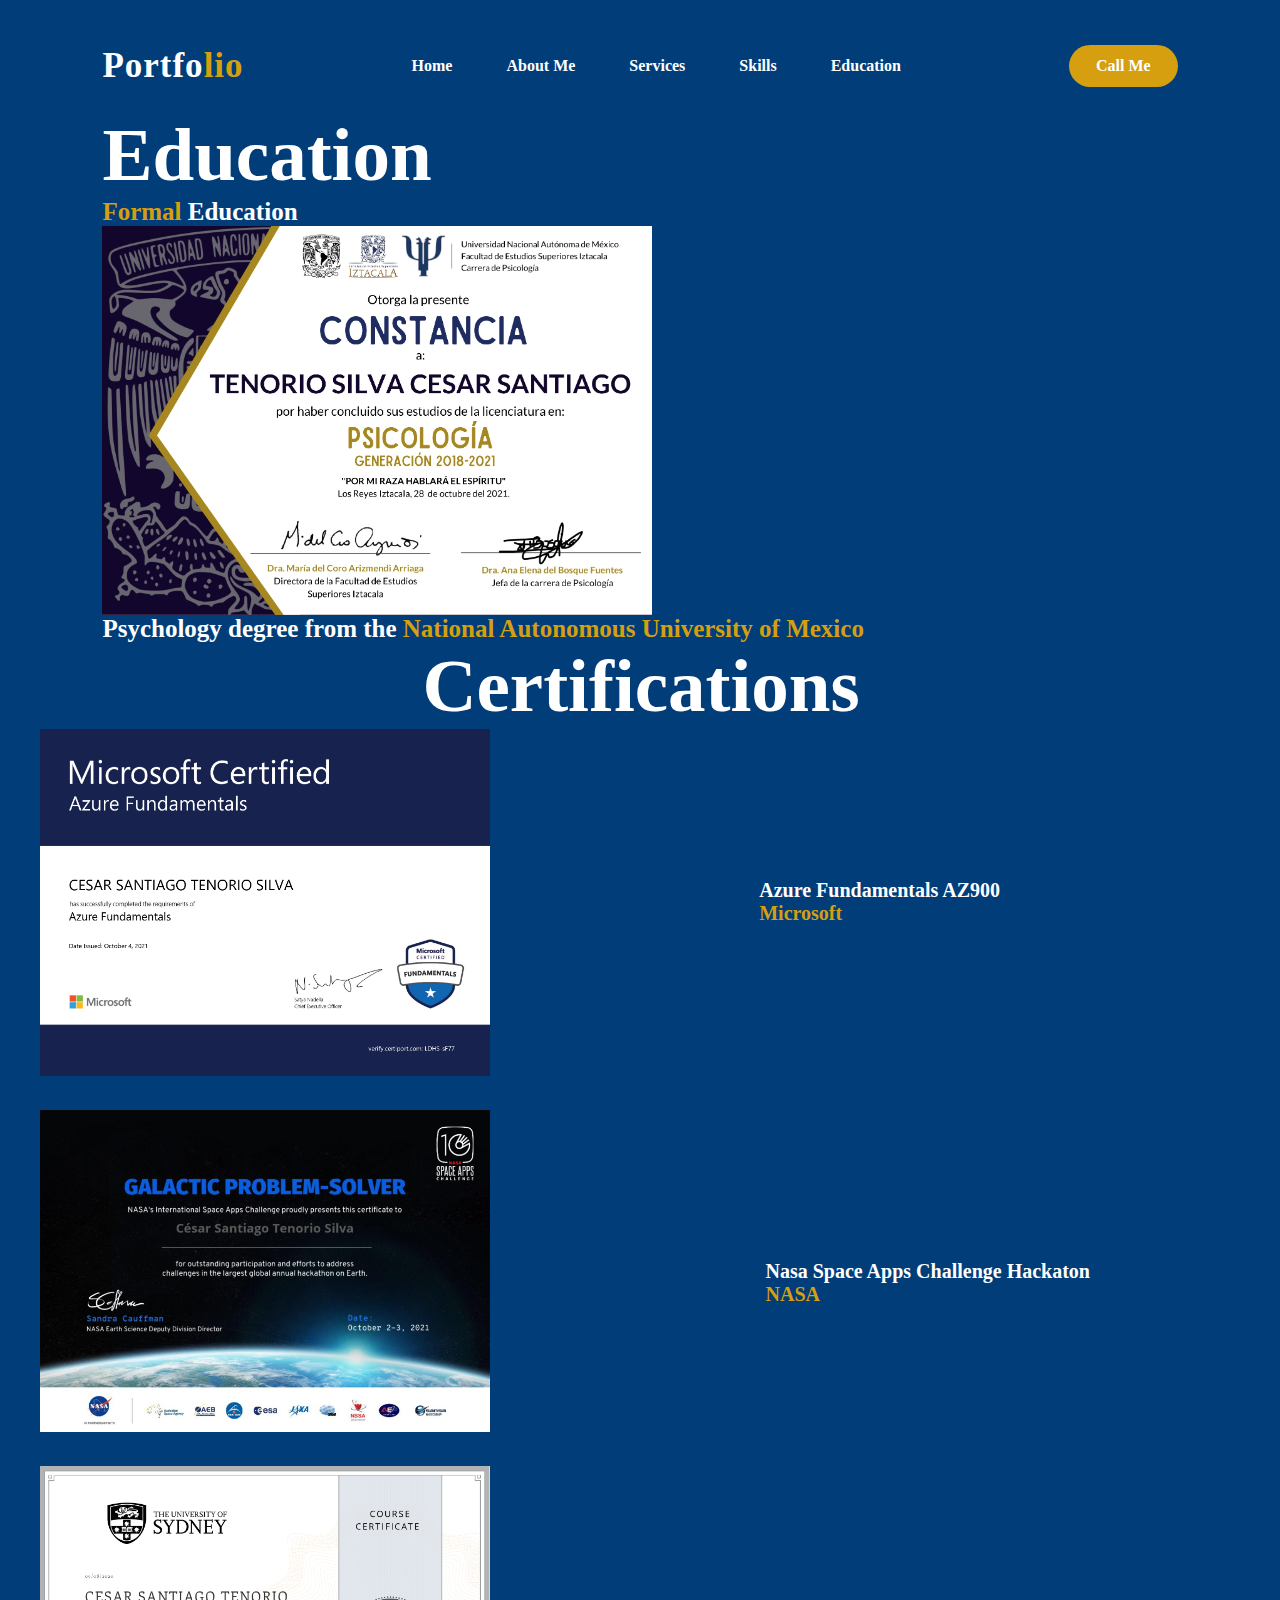
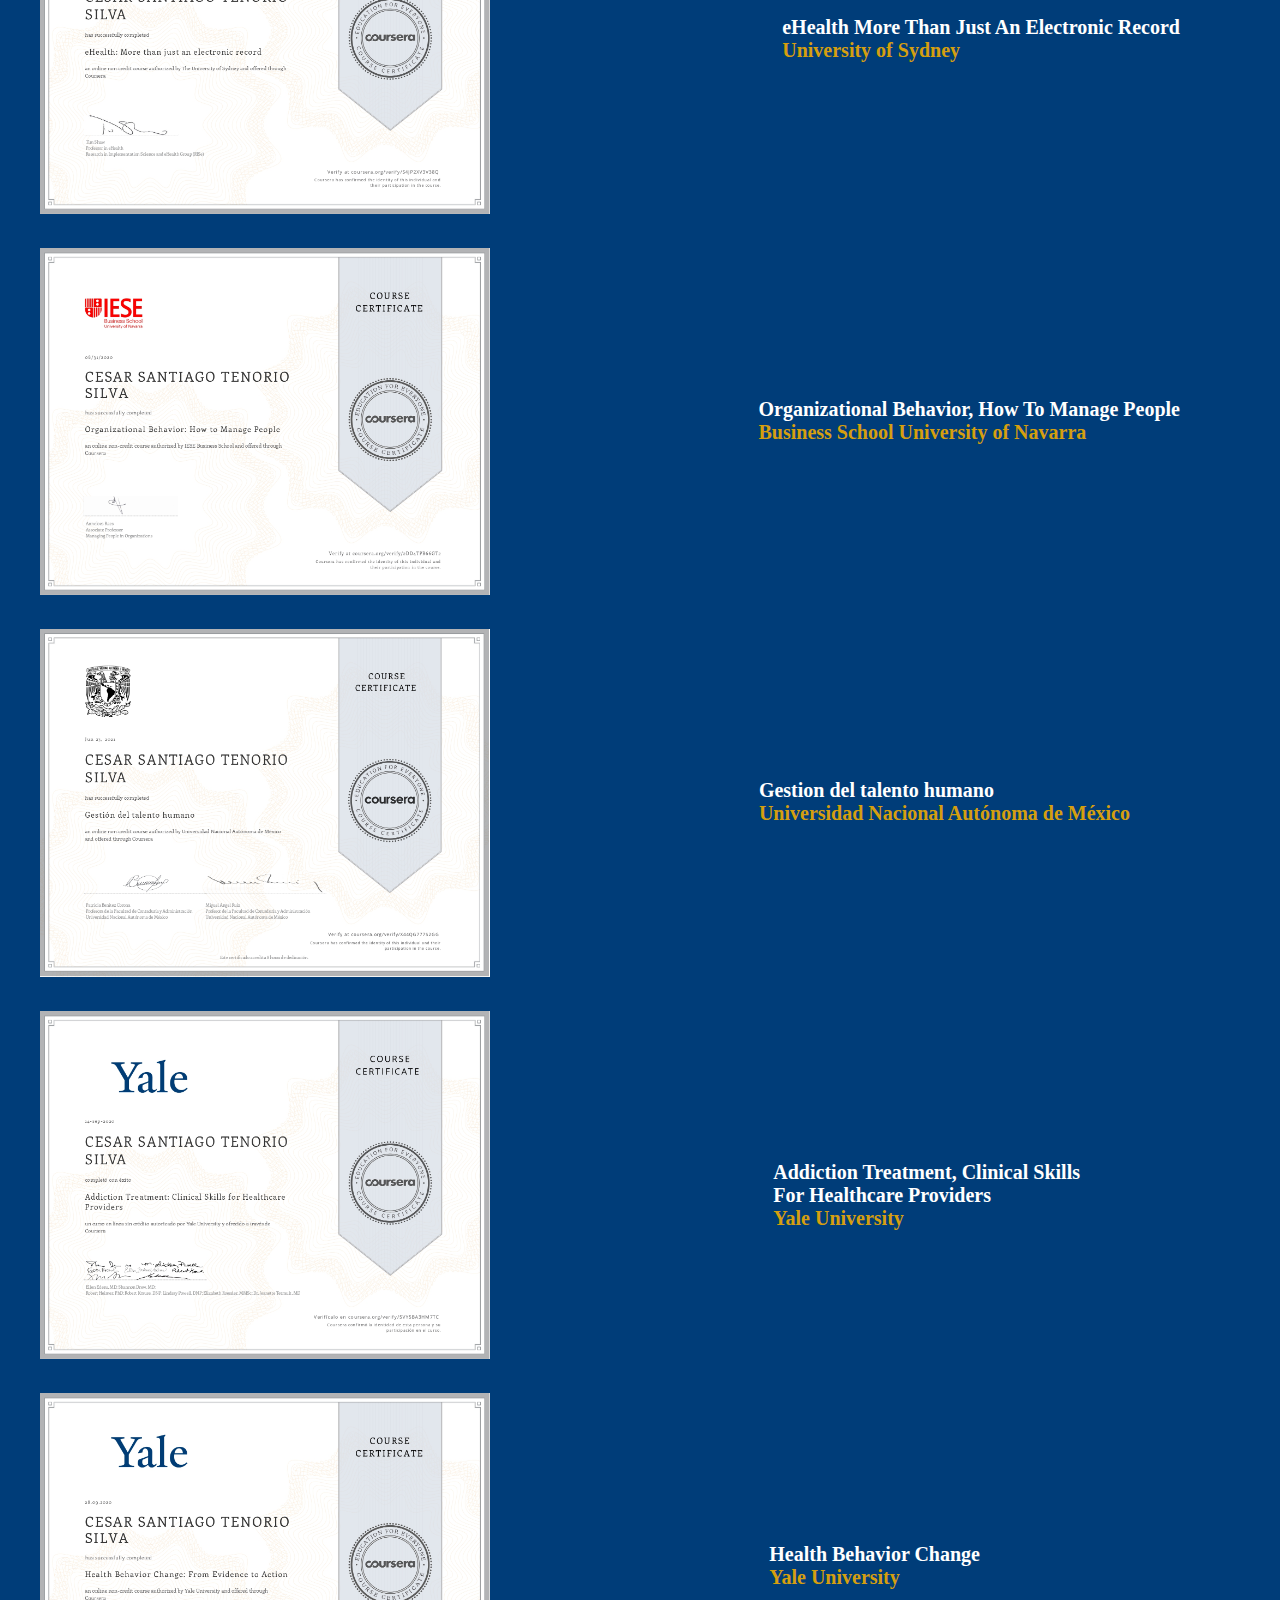
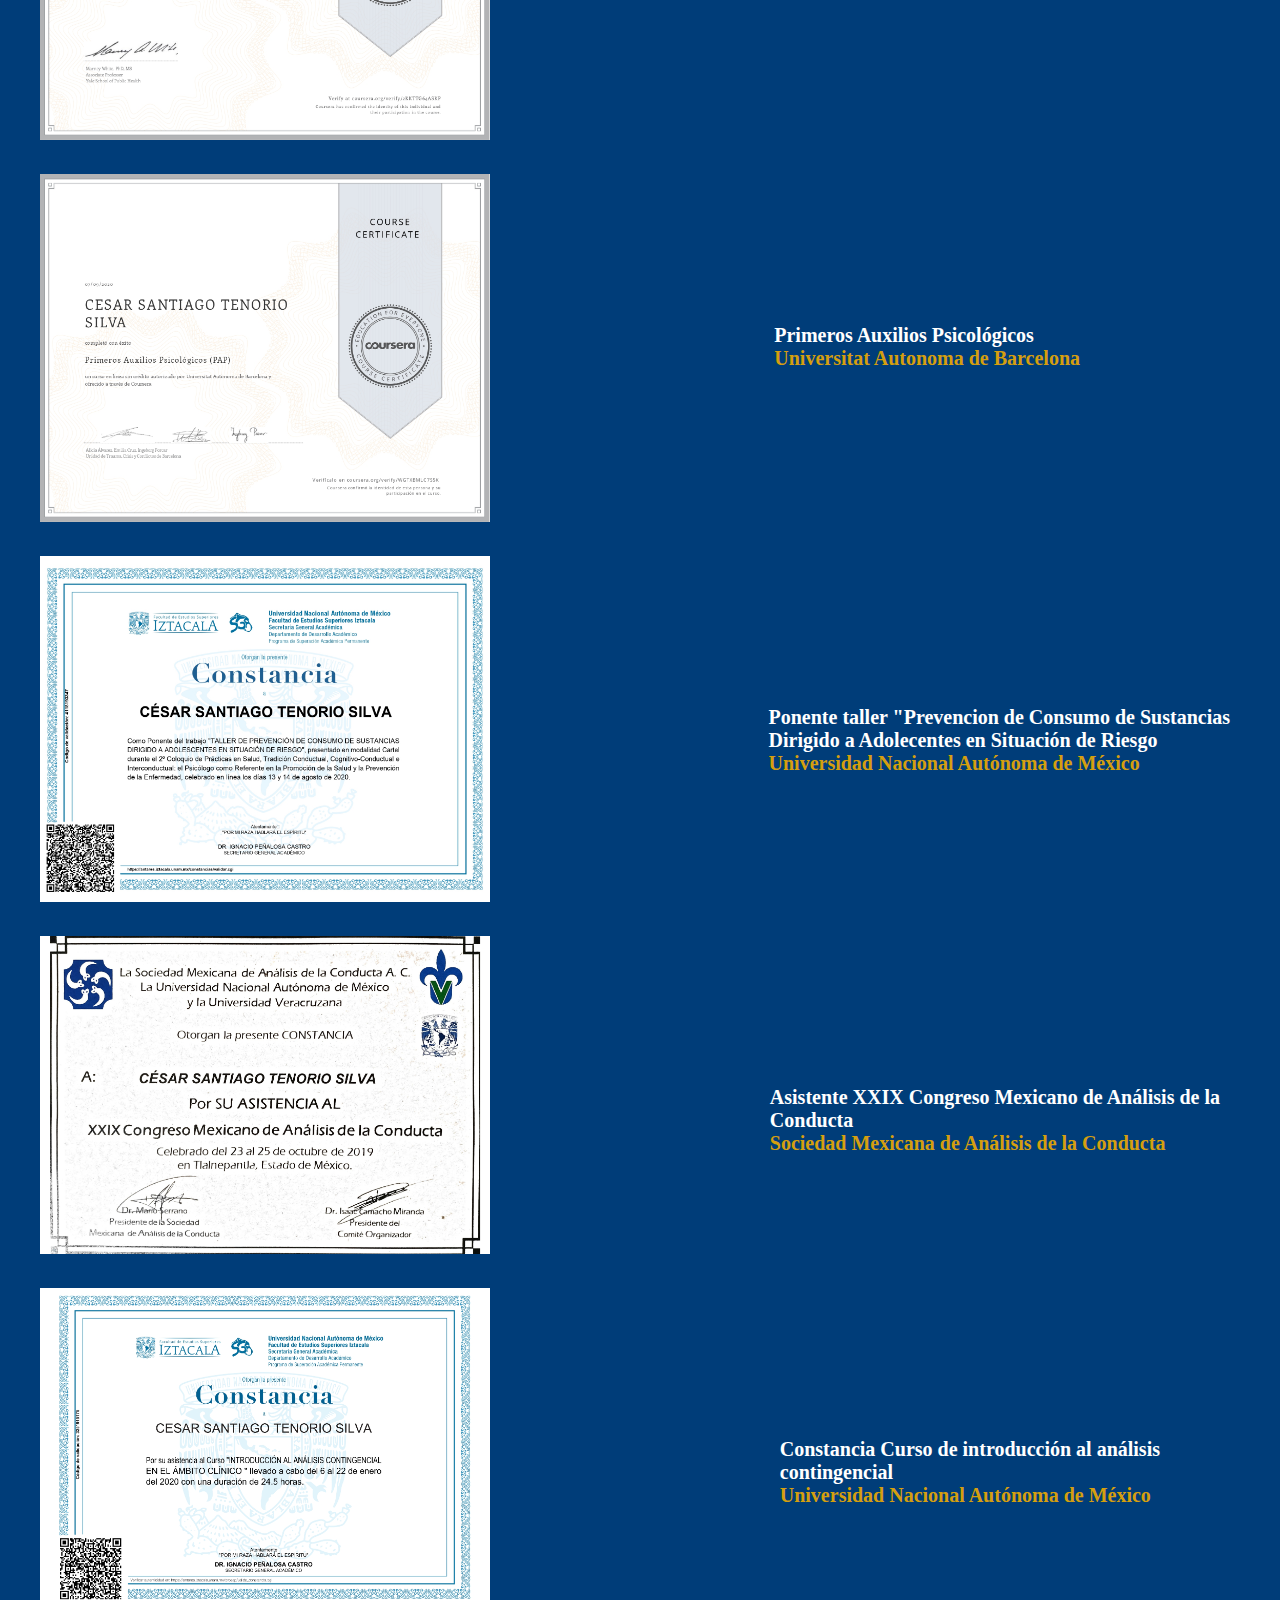
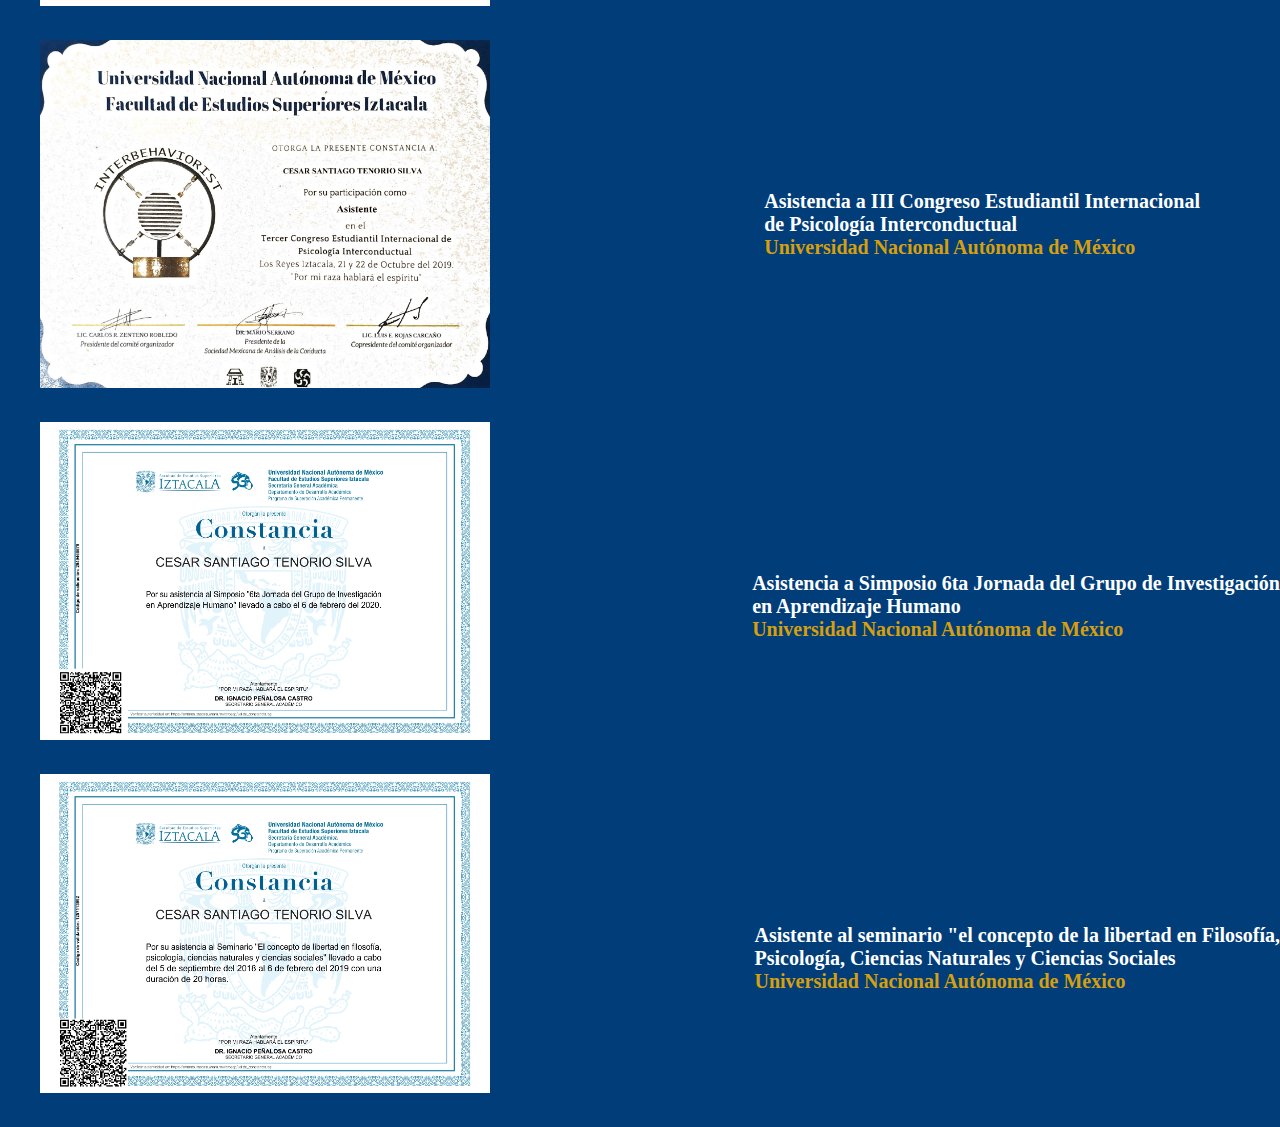
<file: education.html>
<!DOCTYPE html>
<html lang="en">
<head>
    <meta charset="UTF-8">
    <meta http-equiv="X-UA-Compatible" content="IE=edge">
    <meta name="viewport" content="width=device-width, initial-scale=1.0">
    <title>Education</title>
    <link rel="stylesheet" href="./education.css">
</head>
<body>
    <!--Hero section Start-->
    <div class="hero">
        <nav>
            <h2 class="logo">Portfo<span>lio</span></h2>
            <ul>
                <li><a href="./index.html">Home</a></li>
                <li><a href="./aboutme.html">About me</a></li>
                <li><a href="./services.html">Services</a></li>
                <li><a href="./skills.html">Skills</a></li>
                <li><a href="./education.html">Education</a></li>
            </ul>
            <a href="tel:+5215551576720" class="btn">Call Me</a>
        </nav>
            <section class="content">
            <h1>Education</h1>
            <h3><span>Formal</span> Education</h3>
            <div>
                <img src="./images/TENORIO SILVA CESAR SANTIAGO_page-0001.jpg" alt="Constancia finalización de estudios">
                <h2>Psychology degree from the <span> National Autonomous University of Mexico</span></h2>
            </div>
            </section>
            <section>
            <h4>Certifications</h4>
            <div>
                <ul class="certifications">
                    <h2 style="float: right; padding-right: 280px;">Azure Fundamentals AZ900 <br> <span>Microsoft</span> </h2>
                    <li><img src="./images/Microsoft Azure Fundamentals_page-0001.jpg" alt="" width="450px"></li>
                    <h2 style="float: right; padding-right: 190px;">Nasa Space Apps Challenge Hackaton <br> <span>NASA</span> </h2>
                    <li><img src="./images/Constancia Hackaton Nasa_page-0001.jpg" alt="" width="450px"></li>
                    <h2 style="float: right; padding-right: 100px;">eHealth More Than Just An Electronic Record <br> <span>University of Sydney</span></h2>
                    <li><img src="./images/Constancia eHealth, more than just an electronic record_page-0001.jpg" alt="" width="450px"></li>
                    <h2 style="float: right; padding-right: 100px;">Organizational Behavior, How To Manage People <br> <span>Business School University of Navarra</span></h2>
                    <li><img src="./images/Constancia organizational behavior, how to manage people_page-0001.jpg" alt="" width="450px"></li>
                    <h2 style="float: right; padding-right: 150px;">Gestion del talento humano <br> <span>Universidad Nacional Autónoma de México</span></h2>
                    <li><img src="./images/Constancia gestión del talento humano_page-0001.jpg" alt="" width="450px"></li>
                    <h2 style="float: right; padding-right: 200px;">Addiction Treatment, Clinical Skills <br> For Healthcare Providers <br> <span>Yale University</span></h2>
                    <li><img src="./images/Constancia Addiction Treatment, clinical skills for healthcare providers_page-0001.jpg" alt="" width="450px"></li>
                    <h2 style="float: right;padding-right: 300px;">Health Behavior Change <br> <span>Yale University</span></h2>
                    <li><img src="./images/Constancia Health Behavior Change_page-0001.jpg" alt="" width="450px"></li>
                    <h2 style="float: right;padding-right: 200px;">Primeros Auxilios Psicológicos <br> <span>Universitat Autonoma de Barcelona</span></h2>
                    <li><img src="./images/Constancia Primeros Auxilios Psicológicos_page-0001.jpg" alt="" width="450px"></li>
                    <h2 style="float: right; padding-right: 50px;">Ponente taller "Prevencion de Consumo de Sustancias <br> Dirigido a Adolecentes en Situación de Riesgo <br><span>Universidad Nacional Autónoma de México</span></h2>
                    <li><img src="./images/Constancia ponente taller_page-0001.jpg" alt="" width="450px"></li>
                    <h2 style="float: right;padding-right: 60px;">Asistente XXIX Congreso Mexicano de Análisis de la <br> Conducta <br> <span>Sociedad Mexicana de Análisis de la Conducta</span></h2>
                    <li><img src="./images/Constancia XXIX Congreso mexicano de análisis de la conducta_page-0001.jpg" alt="" width="450px"></li>
                    <h2 style="float: right; padding-right: 120px;">Constancia Curso de introducción al análisis <br> contingencial <br> <span>Universidad Nacional Autónoma de México</span></h2>
                    <li><img src="./images/Constancia Curso de introducción al análisis contingencial_page-0001.jpg" alt="" width="450px"></li>
                    <h2 style="float: right; padding-right: 80px;">Asistencia a III Congreso Estudiantil Internacional <br> de Psicología Interconductual <br> <span>Universidad Nacional Autónoma de México</span></h2>
                    <li><img src="./images/Constancia congreso estudiantil internacional de psicología interconductual_page-0001.jpg" alt="" width="450px"></li>
                    <h2 style="float: right;">Asistencia a Simposio 6ta Jornada del Grupo de Investigación <br> en Aprendizaje Humano <br> <span>Universidad Nacional Autónoma de México</span> </h2>
                    <li><img src="./images/Constancia Simposio 6ta jornada del grupo de investigación en aprendizaje humano_page-0001.jpg" alt="" width="450px"></li>
                    <h2 style="float: right;">Asistente al seminario "el concepto de la libertad en Filosofía, <br> Psicología, Ciencias Naturales y Ciencias Sociales <br> <span>Universidad Nacional Autónoma de México</span></h2>
                    <li><img src="./images/Constancia Seminario el concepto de libertad_page-0001.jpg" alt="" width="450px"></li>
                </ul>
            </div>
            </section>
    </div>
</body>
</html>
</file>
<file: education.css>
* {
    padding: 0;
    margin: 0;
    box-sizing: border-box;
    background-color: #003D79;
}

.hero {
    height: 100vh;
    width: 100%;
    background-color: #003D79;
    background-size: cover;
    background-position: center;
}

nav {
    display: flex;
    align-items: center;
    justify-content: space-between;
    padding-top: 45px;
    padding-left: 8%;
    padding-right: 8%;
}

.logo {
    color: white;
    font-size: 35px;
    letter-spacing: 1px;
    cursor: pointer;
}

span {
    color: #D59F0F;
}

nav ul li {
    list-style-type: none;
    display: inline-block;
    padding: 10px 25px;
}

nav ul li a {
    color: white;
    text-decoration: none;
    font-weight: bold;
    text-transform: capitalize;
}

nav ul li a:hover {
    color: #D59F0F;
    transition: .4s;
}

.btn {
    background-color: #D59F0F;
    color: white;
    text-decoration: none;
    border: 2px solid transparent;
    font-weight: bold;
    padding: 10px 25px;
    border-radius: 30px;
    transform: .4s;
}

.btn:hover {
    transform: scale(1.2);
}

.content {
    color: white;
    padding-left: 8%;
    padding-top: 25px;
}

.content h1 {
    font-size: 75px;
}

.content h3 {
    font-size: 25px;
}

.content h2 {
    font-size: 25px;
}

.content img {
    width: 550px;
    display: flex;
    justify-content: center;
}

/*Certifications*/
.certifications {
    list-style: none;
    background-color: #003D79;
    padding-left: 40px;
}

h4 {
    font-size: 75px;
    color: white;
    padding-left: 33%;
}

.certifications img {
    padding-bottom: 30px;
}

.certifications h2{
    color: white;
    font-size: 20px;
    padding-top: 150px;
}
</file>
